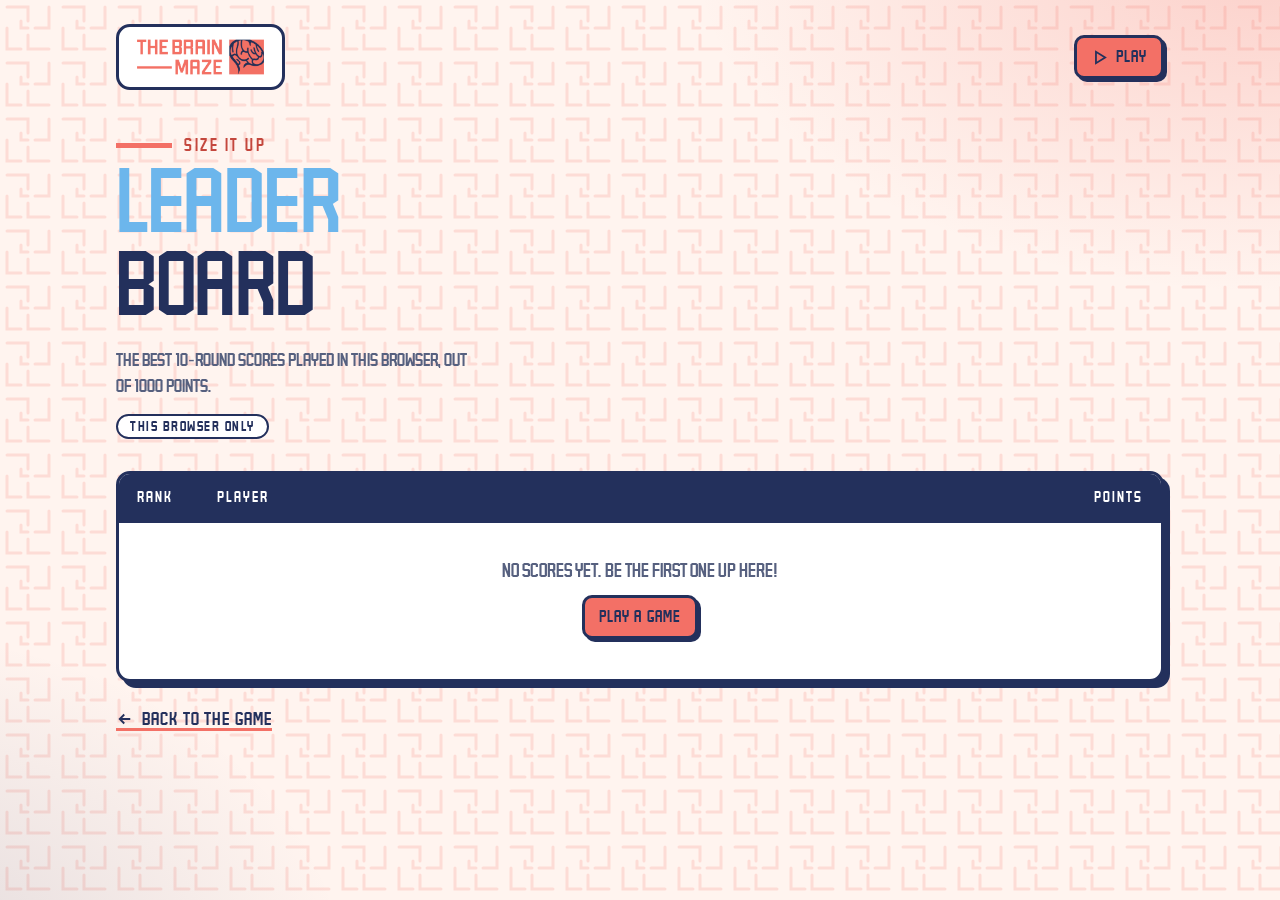
<file: game/leaderboard/index.html>
<!doctype html>
<html lang="en">
<head>
  <meta charset="utf-8">
  <meta name="viewport" content="width=device-width, initial-scale=1">
  <title>Size It Up Leaderboard</title>
  <link rel="preconnect" href="https://fonts.googleapis.com">
  <link rel="preconnect" href="https://fonts.gstatic.com" crossorigin>
  <link href="https://fonts.googleapis.com/css2?family=Saira+Condensed:wght@500;600;700;800&family=Saira:wght@400;500;600&display=swap" rel="stylesheet">
  <link rel="stylesheet" href="../../css/styles.css">
  <link rel="stylesheet" href="../game.css">
  <link rel="stylesheet" href="leaderboard.css">
</head>
<body>
  <div class="page">

    <header class="topbar game-topbar">
      <a class="brand" href="../../EEp.html">
        <img src="../../assets/brainmaze-logo.png" alt="The Brain Maze — back to the map">
      </a>
      <a class="btn primary" href="../index.html">
        <svg viewBox="0 0 24 24" fill="none" stroke="currentColor" stroke-width="2.5" aria-hidden="true"><path d="M7 4v16l13-8z"/></svg>
        Play
      </a>
    </header>

    <section class="game-hero">
      <div>
        <p class="eyebrow">Size it up</p>
        <h1><span class="title-a">Leader</span> <span class="title-b">board</span></h1>
        <p class="subtitle" id="boardSubtitle">The best 10-round scores, out of 1000 points.</p>
        <span class="mode-badge" id="modeBadge" hidden></span>
      </div>
    </section>

    <p class="board-notice" id="boardNotice" hidden></p>

    <section class="card board">
      <div class="card-head board-head">
        <span>Rank</span>
        <span>Player</span>
        <span class="num">Points</span>
      </div>
      <ol class="board-list" id="boardList"></ol>
      <div class="board-empty" id="boardEmpty" hidden>
        <p>No scores yet. Be the first one up here!</p>
        <a class="btn primary" href="../index.html">Play a game</a>
      </div>
    </section>

    <div class="board-footer">
      <a class="back-link" href="../index.html">
        <svg viewBox="0 0 24 24" fill="none" stroke="currentColor" stroke-width="2.5" aria-hidden="true"><path d="M19 12H5M11 6l-6 6 6 6"/></svg>
        Back to the game
      </a>
      <button class="btn" id="clearBtn" hidden>Clear leaderboard</button>
    </div>

  </div>

  <script src="../scores.js"></script>
  <script src="leaderboard.js"></script>
</body>
</html>
</file>
<file: css/styles.css>
@font-face {
  font-family: "Brain";
  src: url("../assets/Brain.ttf") format("truetype");
  font-display: swap;
}

:root {
  /* The Brain Maze palette */
  --coral: #f37066;
  --coral-ink: #c4473d;   /* darker coral for small text on light backgrounds */
  --coral-soft: #fde3df;
  --navy: #23305c;
  --navy-soft: #e3e6f0;
  --sky: #6cb6ec;         /* light blue for the "Equal Earth" title */
  --cream: #fff4ef;
  --white: #ffffff;

  --text: var(--navy);
  --muted: #56607f;

  --accent: var(--navy);    /* Equal Earth / selected */
  --accent-2: var(--coral); /* Mercator / compare */

  --border: 3px solid var(--navy);
  --radius: 14px;
  --shadow: 6px 6px 0 var(--navy);
  --shadow-sm: 3px 3px 0 var(--navy);

  --display: "Brain", "Saira Condensed", "Arial Narrow", sans-serif;
  --body: "Brain", "Saira", system-ui, sans-serif;
  --form: "Saira", system-ui, sans-serif;
}

* { box-sizing: border-box; }

body {
  margin: 0;
  min-height: 100vh;
  font-family: var(--body);
  /* Brain has a single weight; don't fake-bold it */
  font-synthesis: none;
  color: var(--text);
  background-color: var(--cream);
  /* Soft colour glows over a faint maze pattern */
  background-image:
    radial-gradient(900px 520px at 100% -5%, rgba(243, 112, 102, .28), transparent 65%),
    radial-gradient(800px 600px at -10% 110%, rgba(35, 48, 92, .14), transparent 60%),
    url("data:image/svg+xml,%3Csvg xmlns='http://www.w3.org/2000/svg' width='56' height='56' fill='none' stroke='%23f37066' stroke-opacity='.18' stroke-width='3' stroke-linecap='round'%3E%3Cpath d='M7 7h21v14M49 7v21H35M7 28v21h14M28 35v14h21M21 21v7h7'/%3E%3C/svg%3E");
  background-attachment: fixed, fixed, scroll;
}

.page {
  max-width: 1080px;
  margin: 0 auto;
  padding: 24px 16px 72px;
}

/* ---------- Header: logo only ---------- */
.topbar { display: flex; }
.brand {
  display: inline-block;
  padding: 10px 16px;
  background: var(--white);
  border: var(--border);
  border-radius: var(--radius);
}
.brand img { display: block; height: 40px; width: auto; }

/* ---------- Hero ---------- */
.hero {
  display: grid;
  grid-template-columns: 1fr auto;
  align-items: center;
  gap: 32px;
  margin: 48px 0 40px;
}
.eyebrow {
  display: flex; align-items: center; gap: 12px;
  margin: 0 0 10px;
  font-family: var(--display);
  font-size: 18px;
  letter-spacing: .14em; text-transform: uppercase;
  color: var(--coral-ink);
}
/* The long dash from the logo */
.eyebrow::before { content: ""; width: 56px; height: 5px; background: var(--coral); }
h1 {
  margin: 0 0 18px;
  font-family: var(--display);
  font-size: clamp(48px, 9vw, 92px);
  font-weight: 400;
  line-height: .9;
  text-transform: uppercase;
}
h1 span { display: block; }
h1 .title-a { color: var(--sky); }
h1 .title-b { color: var(--navy); }
.subtitle { margin: 0; color: var(--muted); font-size: 19px; max-width: 46ch; line-height: 1.4; }

/* Fun-fact sticker */
.sticker {
  width: 230px;
  padding: 20px 20px 22px;
  background: var(--coral);
  color: var(--white);
  border: var(--border);
  border-radius: var(--radius);
  box-shadow: var(--shadow);
  transform: rotate(4deg);
}
.sticker-tag { font-family: var(--display); font-size: 15px; letter-spacing: .14em; text-transform: uppercase; color: var(--navy); }
.sticker-big { font-family: var(--display); font-size: 64px; line-height: 1; margin: 6px 0; }
.sticker p { margin: 0; font-size: 17px; line-height: 1.3; }

/* ---------- Want to compare? ---------- */
.presets-title {
  margin: 0 0 14px;
  font-family: var(--display);
  font-size: 28px; font-weight: 400;
  text-transform: uppercase;
}
.presets {
  display: flex; flex-wrap: wrap; gap: 12px;
  margin-bottom: 36px;
}
.chip {
  font-family: var(--display); font-size: 17px;
  letter-spacing: .04em; text-transform: uppercase;
  padding: 9px 14px;
  color: var(--navy);
  background: var(--white);
  border: var(--border);
  border-radius: 999px;
  box-shadow: var(--shadow-sm);
  cursor: pointer;
  transition: transform .12s, box-shadow .12s;
}
.chip:hover { transform: translate(-2px, -2px); box-shadow: 5px 5px 0 var(--navy); }
.chip:active { transform: translate(2px, 2px); box-shadow: 1px 1px 0 var(--navy); }
.chip.active { color: var(--white); background: var(--navy); box-shadow: 3px 3px 0 var(--coral); }

/* ---------- Matchup (the two selections) ---------- */
.matchup {
  display: grid;
  grid-template-columns: 1fr auto 1fr;
  align-items: center;
}
.side {
  padding: 20px;
  border: var(--border);
  border-radius: var(--radius);
  box-shadow: var(--shadow);
}
.side.a { background: var(--navy); }
.side.b { background: var(--coral); }
.side label {
  display: block;
  margin-bottom: 10px;
  font-family: var(--display);
  font-size: 17px;
  letter-spacing: .1em; text-transform: uppercase;
  color: var(--white);
}

select {
  width: 100%;
  /* Brain renders too small to read inside form fields, so dropdowns use Saira */
  font-family: var(--form);
  font-size: 17px; font-weight: 600;
  min-height: 48px;
  padding: 8px 12px;
  color: var(--navy);
  background: var(--white);
  border: var(--border);
  border-radius: 10px;
  cursor: pointer;
}
select:focus-visible, button:focus-visible, a:focus-visible, input:focus-visible {
  outline: 3px solid var(--coral);
  outline-offset: 3px;
}

/* VS button doubles as swap */
.vs {
  position: relative; z-index: 1;
  display: grid; place-items: center;
  width: 72px; height: 72px;
  margin: 0 -14px;
  font-family: var(--display); font-size: 24px;
  color: var(--navy);
  background: var(--white);
  border: var(--border);
  border-radius: 50%;
  box-shadow: var(--shadow-sm);
  cursor: pointer;
  transition: transform .2s;
}
.vs:hover { transform: rotate(180deg); }
.vs svg { width: 16px; height: 16px; margin-top: -4px; }

/* ---------- Toolbar ---------- */
.toolbar {
  display: flex; align-items: center; justify-content: space-between;
  flex-wrap: wrap; gap: 14px 22px;
  margin: 28px 0 12px;
  padding: 12px 14px;
  background: var(--white);
  border: var(--border);
  border-radius: var(--radius);
  box-shadow: var(--shadow-sm);
}
.options { display: flex; align-items: center; flex-wrap: wrap; gap: 18px; font-size: 17px; }
.options label { display: inline-flex; align-items: center; gap: 10px; }
.options select { width: auto; min-height: 0; padding: 4px 10px; font-size: 15px; border-width: 2px; }
.options input[type="checkbox"] { accent-color: var(--coral); width: 18px; height: 18px; }

/* Which side a map click fills in */
.seg { display: inline-flex; align-items: center; gap: 10px; font-size: 17px; }
.seg-btns { display: inline-flex; border: 2px solid var(--navy); border-radius: 10px; overflow: hidden; }
.seg-btn {
  padding: 6px 12px;
  font-family: var(--display); font-size: 16px;
  letter-spacing: .06em; text-transform: uppercase;
  color: var(--navy);
  background: var(--white);
  border: 0;
  cursor: pointer;
}
.seg-btn + .seg-btn { border-left: 2px solid var(--navy); }
.seg-btn.a[aria-checked="true"] { color: var(--white); background: var(--navy); }
.seg-btn.b[aria-checked="true"] { color: var(--navy); background: var(--coral); }

.btn {
  display: inline-flex; align-items: center; justify-content: center; gap: 8px;
  height: 44px;
  padding: 0 14px;
  font-family: var(--display); font-size: 17px;
  letter-spacing: .06em; text-transform: uppercase;
  color: var(--navy);
  background: var(--white);
  border: var(--border);
  border-radius: 10px;
  box-shadow: var(--shadow-sm);
  cursor: pointer;
  white-space: nowrap;
  transition: transform .12s, box-shadow .12s;
}
.btn:hover { transform: translate(-2px, -2px); box-shadow: 5px 5px 0 var(--navy); }
.btn:active { transform: translate(2px, 2px); box-shadow: 1px 1px 0 var(--navy); }
.btn svg { width: 17px; height: 17px; }

.map-hint { margin: 0 0 20px; font-size: 16px; color: var(--muted); }

/* ---------- Map cards ---------- */
.maps {
  display: grid;
  grid-template-columns: 1fr 1fr;
  gap: 24px;
}
/* Subgrid lines up the two cards' headers and map areas at the same height */
.card {
  display: grid;
  grid-row: span 2;
  grid-template-rows: subgrid;
  overflow: hidden;
  background: var(--white);
  border: var(--border);
  border-radius: var(--radius);
  box-shadow: var(--shadow);
}
.card-head {
  display: flex; justify-content: space-between; align-items: flex-end; gap: 12px;
  padding: 16px 18px;
  color: var(--white);
  border-bottom: var(--border);
}
.card.ee .card-head { background: var(--navy); }
.card.merc .card-head { background: var(--coral); }
.card-tag { font-size: 15px; letter-spacing: .12em; text-transform: uppercase; opacity: .85; }
.card h2 {
  margin: 4px 0 0;
  font-family: var(--display);
  font-size: 36px; font-weight: 400;
  line-height: 1; text-transform: uppercase;
}
.stat { text-align: right; }
.stat-label { font-size: 15px; opacity: .85; }
.ratio { font-family: var(--display); font-size: 48px; line-height: 1; }
.stat-sub { margin-top: 2px; font-size: 15px; opacity: .85; }
.card.merc .card-tag, .card.merc .stat-label, .card.merc .stat-sub { color: var(--navy); opacity: 1; }

.map-area { position: relative; padding: 14px; background: var(--cream); }
.map-area.loading .map-canvas {
  display: grid; place-items: center;
  min-height: 240px;
  color: var(--muted);
  font-size: 18px;
  text-align: center;
}
.map-area.loading .zoom-ctrls { display: none; }

.map-area svg {
  display: block; width: 100%; height: auto;
  border-radius: 6px;
  cursor: grab;
}
.map-area svg:active { cursor: grabbing; }
.map-area .ocean { fill: var(--white); }
.map-area .grid {
  fill: none; stroke: var(--coral-soft); stroke-width: .8px;
  vector-effect: non-scaling-stroke;
}
.map-area .grid.hidden { display: none; }
.map-area .land {
  fill: #e3d6d4; stroke: var(--white); stroke-width: .5px;
  vector-effect: non-scaling-stroke;
}
.map-area .land.clickable { cursor: pointer; }
.map-area .land.clickable:hover { fill: #cbb9b6; }
.map-area .land.a, .map-area .land.a:hover { fill: var(--accent); }
.map-area .land.b, .map-area .land.b:hover { fill: var(--accent-2); }
.map-area .outline {
  fill: none; stroke: var(--navy); stroke-width: 2px;
  vector-effect: non-scaling-stroke;
}

/* Zoom buttons over each map */
.zoom-ctrls {
  position: absolute; top: 22px; right: 22px;
  display: flex; flex-direction: column; gap: 6px;
}
.zoom-ctrls button {
  display: grid; place-items: center;
  width: 34px; height: 34px;
  padding: 0;
  font-family: var(--form); font-size: 20px; font-weight: 600; line-height: 1;
  color: var(--navy);
  background: var(--white);
  border: 2px solid var(--navy);
  border-radius: 8px;
  cursor: pointer;
}
.zoom-ctrls button:hover { background: var(--navy-soft); }
.zoom-ctrls svg { width: 16px; height: 16px; cursor: inherit; }

/* ---------- Guessing game link ---------- */
.cta {
  display: flex; align-items: center; justify-content: space-between;
  flex-wrap: wrap; gap: 16px 24px;
  margin-top: 40px;
  padding: 24px 28px;
  color: var(--white);
  text-decoration: none;
  background: var(--navy);
  border: var(--border);
  border-radius: var(--radius);
  box-shadow: 6px 6px 0 var(--coral);
  transition: transform .12s, box-shadow .12s;
}
.cta:hover { transform: translate(-3px, -3px); box-shadow: 9px 9px 0 var(--coral); }
.cta:active { transform: translate(2px, 2px); box-shadow: 2px 2px 0 var(--coral); }
.cta-text { display: grid; gap: 6px; }
.cta-kicker { font-size: 16px; letter-spacing: .14em; text-transform: uppercase; color: var(--sky); }
.cta-title { font-family: var(--display); font-size: clamp(26px, 4vw, 38px); line-height: 1; text-transform: uppercase; }
.cta-go {
  display: inline-flex; align-items: center; gap: 10px;
  padding: 12px 18px;
  font-family: var(--display); font-size: 19px;
  letter-spacing: .06em; text-transform: uppercase;
  color: var(--navy);
  background: var(--coral);
  border: 3px solid var(--white);
  border-radius: 10px;
}
.cta-go svg { width: 20px; height: 20px; }

/* Shared button variant: filled coral */
.btn.primary { color: var(--navy); background: var(--coral); }

/* ---------- Responsive ---------- */
@media (max-width: 820px) {
  .hero { grid-template-columns: 1fr; }
  .sticker { justify-self: start; transform: rotate(-2deg); }
  .maps { grid-template-columns: 1fr; }
}
@media (max-width: 640px) {
  .brand img { height: 32px; }
  .matchup { grid-template-columns: 1fr; }
  .vs { justify-self: center; margin: -14px 0; }
  .vs:hover { transform: none; }
  .toolbar { flex-direction: column; align-items: stretch; }
  .seg { justify-content: space-between; }
  .card h2 { font-size: 30px; }
  .ratio { font-size: 40px; }
}

@media (prefers-reduced-motion: reduce) {
  .chip, .btn, .vs, .cta { transition: none; }
}
</file>
<file: game/game.css>
/* Guessing game page. Builds on ../css/styles.css. */

/* Cards set their own display, so make the hidden attribute always win */
[hidden] { display: none !important; }

.game-topbar { justify-content: space-between; align-items: center; gap: 12px; }
.game-topbar .btn { text-decoration: none; }

.game-hero {
  display: grid;
  grid-template-columns: 1fr auto;
  align-items: end;
  gap: 24px;
  margin: 48px 0 32px;
}

.scoreboard {
  display: flex;
  background: var(--white);
  border: var(--border);
  border-radius: var(--radius);
  box-shadow: var(--shadow);
}
.scoreboard > div { display: grid; padding: 12px 20px; text-align: center; }
.scoreboard > div + div { border-left: var(--border); }
.score-label { font-size: 15px; letter-spacing: .12em; text-transform: uppercase; color: var(--muted); }
.score-value { font-family: var(--display); font-size: 40px; line-height: 1.05; }

/* ---------- Game card ---------- */
.card.game { display: block; }
.game-head { background: var(--navy); justify-content: center; }
.pair {
  display: flex; align-items: center; justify-content: center;
  flex-wrap: wrap; gap: 8px 18px;
  font-family: var(--display);
  font-size: clamp(26px, 4.5vw, 40px);
  text-transform: uppercase;
}
.pair-name { display: inline-flex; align-items: center; gap: 10px; }
.pair-name i { width: 18px; height: 18px; border: 2px solid var(--white); border-radius: 4px; }
.pair-name.a i { background: var(--sky); }
.pair-name.b i { background: var(--coral); }
.pair-vs { font-size: .6em; color: var(--sky); }

.stage-wrap { position: relative; padding: 14px; background: var(--cream); border-bottom: var(--border); }
.stage {
  display: grid; place-items: center;
  min-height: 260px;
  color: var(--muted);
  font-size: 18px;
  text-align: center;
}
.stage svg { display: block; width: 100%; height: auto; }
.stage .cell { fill: var(--white); }
.stage .divider { stroke: var(--coral-soft); stroke-width: 2px; stroke-dasharray: 6 8; vector-effect: non-scaling-stroke; }
.stage .shape {
  stroke: var(--navy); stroke-width: 2px; stroke-linejoin: round;
  vector-effect: non-scaling-stroke;
  transition: transform .15s ease-out;
}
.stage .shape.a { fill: var(--sky); }
.stage .shape.b { fill: var(--coral); }
.stage .shape.guess {
  fill: none; stroke: var(--navy); stroke-width: 2.5px; stroke-dasharray: 7 6;
}

.reveal-legend {
  position: absolute; left: 28px; bottom: 24px;
  display: flex; gap: 16px;
  padding: 6px 12px;
  font-size: 16px;
  background: var(--white);
  border: 2px solid var(--navy);
  border-radius: 8px;
}
.reveal-legend[hidden] { display: none; }
.reveal-legend span { display: inline-flex; align-items: center; gap: 8px; }
.reveal-legend i { width: 22px; height: 12px; border-radius: 3px; }
.reveal-legend i.true { background: var(--coral); border: 2px solid var(--navy); }
.reveal-legend i.guess { border: 2px dashed var(--navy); }

/* ---------- Controls ---------- */
.game-controls { padding: 22px 24px 26px; }

.guess-text {
  display: block;
  margin-bottom: 14px;
  font-family: var(--display);
  font-size: 26px;
  text-align: center;
  text-transform: uppercase;
}
.slider-row { display: flex; align-items: center; gap: 14px; }
.step {
  flex: none;
  display: grid; place-items: center;
  width: 44px; height: 44px;
  font-family: var(--form); font-size: 24px; font-weight: 600; line-height: 1;
  color: var(--navy);
  background: var(--white);
  border: var(--border);
  border-radius: 10px;
  cursor: pointer;
}
.step:hover { background: var(--navy-soft); }
.step:disabled, .slider-row input:disabled { opacity: .4; cursor: default; }

input[type="range"] {
  flex: 1;
  height: 44px;
  margin: 0;
  background: transparent;
  cursor: pointer;
  -webkit-appearance: none;
  appearance: none;
}
input[type="range"]::-webkit-slider-runnable-track {
  height: 12px;
  background: linear-gradient(90deg, var(--sky), var(--coral));
  border: 2px solid var(--navy);
  border-radius: 999px;
}
input[type="range"]::-moz-range-track {
  height: 8px;
  background: linear-gradient(90deg, var(--sky), var(--coral));
  border: 2px solid var(--navy);
  border-radius: 999px;
}
input[type="range"]::-webkit-slider-thumb {
  -webkit-appearance: none;
  width: 30px; height: 30px;
  margin-top: -11px;
  background: var(--white);
  border: 3px solid var(--navy);
  border-radius: 50%;
  box-shadow: 2px 2px 0 var(--navy);
}
input[type="range"]::-moz-range-thumb {
  width: 24px; height: 24px;
  background: var(--white);
  border: 3px solid var(--navy);
  border-radius: 50%;
  box-shadow: 2px 2px 0 var(--navy);
}

.slider-ends {
  display: flex; justify-content: space-between;
  margin: 2px 58px 20px;
  font-size: 15px; color: var(--muted);
}
.lock { display: flex; width: 100%; max-width: 360px; margin: 0 auto; height: 52px; font-size: 20px; }
.lock:disabled { opacity: .5; cursor: default; transform: none; }

/* ---------- Result ---------- */
.result {
  display: grid;
  grid-template-columns: auto 1fr auto;
  align-items: center;
  gap: 20px 28px;
}
.result[hidden] { display: none; }
.result-score {
  font-family: var(--display);
  font-size: 88px; line-height: .9;
  color: var(--coral);
}
.result-score span { color: var(--navy); }
.result-verdict { font-family: var(--display); font-size: 30px; text-transform: uppercase; }
.result-truth { margin: 6px 0 0; font-size: 19px; color: var(--muted); line-height: 1.35; }

/* ---------- Final score ---------- */
.card.final { display: block; }
.final-head { background: var(--coral); color: var(--navy); }
.final-head .card-tag { opacity: 1; }
.final-body {
  display: grid;
  justify-items: center;
  gap: 26px;
  padding: 32px 24px 34px;
  text-align: center;
}
.final-score { display: grid; justify-items: center; }
.final-total { font-family: var(--display); font-size: clamp(96px, 18vw, 150px); line-height: .85; color: var(--navy); }
.final-max { font-family: var(--display); font-size: 30px; color: var(--coral-ink); }
.final-avg { margin-top: 6px; font-size: 19px; color: var(--muted); }

.save-form { width: 100%; max-width: 480px; }
.save-form label {
  display: block; margin-bottom: 10px;
  font-family: var(--display); font-size: 20px; text-transform: uppercase;
}
.save-row { display: flex; gap: 10px; }
.save-row input {
  flex: 1; min-width: 0;
  height: 48px;
  padding: 0 14px;
  font-family: var(--form); font-size: 17px; font-weight: 600;
  color: var(--navy);
  background: var(--white);
  border: var(--border);
  border-radius: 10px;
}
.save-row .btn { height: 48px; }
.save-error { margin: 10px 0 0; color: var(--coral-ink); font-size: 16px; }

.final-actions { display: flex; flex-wrap: wrap; justify-content: center; gap: 12px; }
.final-actions .btn { text-decoration: none; }

.back-link {
  display: inline-flex; align-items: center; gap: 8px;
  margin-top: 28px;
  font-family: var(--display); font-size: 19px;
  letter-spacing: .06em; text-transform: uppercase;
  color: var(--navy); text-decoration: none;
  border-bottom: 3px solid var(--coral);
}
.back-link:hover { color: var(--coral-ink); }
.back-link svg { width: 18px; height: 18px; }

@media (max-width: 720px) {
  .game-hero { grid-template-columns: 1fr; }
  .scoreboard { justify-self: start; }
  .result { grid-template-columns: 1fr; text-align: center; justify-items: center; }
  .reveal-legend { position: static; margin-top: 10px; justify-content: center; }
  .slider-ends { margin-left: 0; margin-right: 0; }
  .save-row { flex-direction: column; }
}

@media (prefers-reduced-motion: reduce) {
  .stage .shape { transition: none; }
}
</file>
<file: game/leaderboard/leaderboard.css>
/* Leaderboard page. Builds on ../../css/styles.css and ../game.css. */

.card.board { display: block; }

.mode-badge {
  display: inline-block;
  margin-top: 14px;
  padding: 4px 12px;
  font-size: 15px; letter-spacing: .1em; text-transform: uppercase;
  color: var(--navy);
  background: var(--white);
  border: 2px solid var(--navy);
  border-radius: 999px;
}
.mode-badge.global { color: var(--white); background: var(--navy); }

.board-notice {
  margin: 0 0 20px;
  padding: 12px 16px;
  font-size: 17px;
  background: var(--coral-soft);
  border: 2px solid var(--coral-ink);
  border-radius: 10px;
}

/* Rank | player | points */
.board-head, .board-row {
  display: grid;
  grid-template-columns: 64px 1fr auto;
  align-items: center;
  gap: 16px;
}
.board-head {
  background: var(--navy);
  font-size: 16px; letter-spacing: .12em; text-transform: uppercase;
}
.num { text-align: right; }

.board-list { margin: 0; padding: 0; list-style: none; }
.board-row { padding: 14px 18px; }
.board-row + .board-row { border-top: 2px solid var(--coral-soft); }

.rank {
  display: grid; place-items: center;
  width: 46px; height: 46px;
  font-family: var(--display); font-size: 24px;
  color: var(--navy);
  background: var(--white);
  border: 3px solid var(--navy);
  border-radius: 50%;
}
/* Top three */
.board-row:nth-child(1) .rank { background: var(--coral); box-shadow: 2px 2px 0 var(--navy); }
.board-row:nth-child(2) .rank { background: var(--sky); box-shadow: 2px 2px 0 var(--navy); }
.board-row:nth-child(3) .rank { background: var(--navy-soft); box-shadow: 2px 2px 0 var(--navy); }
.board-row:nth-child(1) .player-name { font-size: 30px; }

.player { display: grid; gap: 2px; min-width: 0; }
.player-name {
  font-family: var(--display); font-size: 24px; text-transform: uppercase;
  overflow: hidden; text-overflow: ellipsis; white-space: nowrap;
}
.player-meta { font-size: 15px; color: var(--muted); }

.points { font-family: var(--display); font-size: 34px; line-height: 1; text-align: right; }
.points small { display: block; font-family: var(--body); font-size: 14px; color: var(--muted); }

/* The score that was just saved */
.board-row.new { background: var(--coral-soft); }
.board-row.new .player-name::after {
  content: "New";
  margin-left: 10px;
  padding: 2px 8px;
  font-size: 14px;
  vertical-align: middle;
  color: var(--white);
  background: var(--coral-ink);
  border-radius: 6px;
}

.board-empty { display: grid; justify-items: center; gap: 16px; padding: 40px 20px; text-align: center; }
.board-empty p { margin: 0; font-size: 20px; color: var(--muted); }
.board-empty .btn, .game-topbar .btn { text-decoration: none; }

.board-footer {
  display: flex; align-items: center; justify-content: space-between;
  flex-wrap: wrap; gap: 16px;
  margin-top: 28px;
}
.board-footer .back-link { margin-top: 0; }

@media (max-width: 520px) {
  .board-head, .board-row { grid-template-columns: 48px 1fr auto; gap: 12px; }
  .rank { width: 40px; height: 40px; font-size: 20px; }
  .player-name, .board-row:nth-child(1) .player-name { font-size: 20px; }
  .points { font-size: 28px; }
}
</file>
